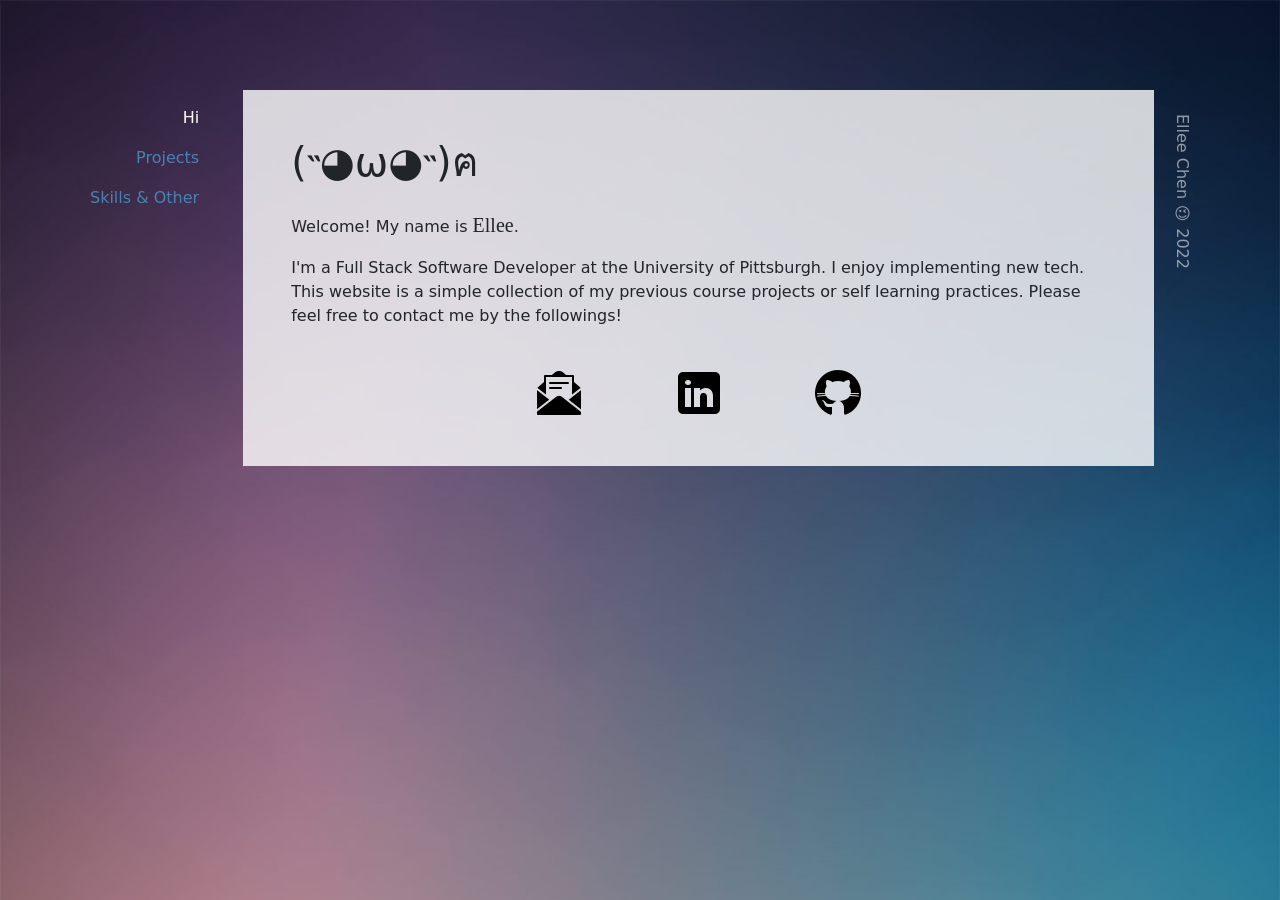
<file: index.html>
<!DOCTYPE html>
<html lang="en">
<head>
  <meta charset="UTF-8">
  <meta http-equiv="X-UA-Compatible" content="IE=edge">
  <meta name="viewport" content="width=device-width, initial-scale=1.0">
  <title>Ellee Chen</title>
  <!-- favicon -->
  <link rel="icon" href="images/favicon.ico" type="image/x-icon" />
  <!-- Custom CSS -->
  <link rel="stylesheet" href="style.css">
  <!-- Bootstrap CSS -->
  <link rel="stylesheet" href="https://cdn.jsdelivr.net/npm/bootstrap@5.0.0-beta3/dist/css/bootstrap.min.css" integrity="sha384-eOJMYsd53ii+scO/bJGFsiCZc+5NDVN2yr8+0RDqr0Ql0h+rP48ckxlpbzKgwra6" crossorigin="anonymous">
  <!-- Google Analytics -->
  <script async src="https://www.googletagmanager.com/gtag/js?id=G-XK2XKEB0H7"></script>
  <script>
    window.dataLayer = window.dataLayer || [];
    function gtag() { dataLayer.push(arguments); }
    gtag('js', new Date());
    gtag('config', 'G-XK2XKEB0H7');
  </script>
</head>

<body>
  <div class="container" id="wrapper">
    <div class="row">
      <div class="col-md-auto">
        <!-- Navbar -->
        <nav class="navbar navbar-expand-md navbar-dark">
          <div class="container-fluid">
            <button class="navbar-toggler" type="button" data-bs-toggle="collapse" data-bs-target="#navbarNav" aria-controls="navbarNav" aria-expanded="false" aria-label="Toggle navigation">
              <span class="navbar-toggler-icon"></span>
            </button>
            <div class="collapse navbar-collapse" id="navbarNav">
              <ul class="navbar-nav flex-md-column align-items-md-end">
                <li class="nav-item"><a class="nav-link" href="#">Hi</a></li>
                <!-- <li class="nav-item d-none d-md-flex"><a class="nav-link disabled" href="">|</a></li> -->
                <li class="nav-item"><a class="nav-link" href="#project">Projects</a></li>
                <!-- <li class="nav-item d-none d-md-flex"><a class="nav-link disabled" href="">|</a></li> -->
                <li class="nav-item"><a class="nav-link" href="#skill">Skills & Other</a></li>
              </ul>
            </div>
          </div>
        </nav>
      </div>

      <div class="col-md">
        <main>
          <!-- Home -->
          <article class="panel" id="home">
            <header><h1 class="mb-4">(˵◕ω◕˵)ฅ</h1></header>
            <section>
              <p>Welcome! My name is <span class="fs-5" id="sign">Ellee</span>.</p>
              <p>I'm a Full Stack Software Developer at the University of Pittsburgh. I enjoy implementing new tech. This website is a simple collection of my previous course projects or self learning practices. Please feel free to contact me by the followings!</p>
              <br />
              <div class="row justify-content-center text-center">
                <div class="col-4 col-md-2">
                  <a href="mailto:yec24@pitt.edu"><img class="img-fluid" src="./images/icon/icons8-email-open-50.png" alt="Email" data-bs-toggle="tooltip" data-bs-placement="bottom" title="Email" /></a>
                </div>
                <div class="col-4 col-md-2">
                  <a href="https://www.linkedin.com/in/ellee-ym-chen/" target="_blank"><img class="img-fluid" src="./images/icon/icons8-linkedin-50.png" alt="LinkedIn" data-bs-toggle="tooltip" data-bs-placement="bottom" title="LinkedIn" /></a>
                </div>
                <div class="col-4 col-md-2">
                  <a href="https://github.com/elleech" target="_blank"><img class="img-fluid" src="./images/icon/icons8-github-50.png" alt="GitHub" data-bs-toggle="tooltip" data-bs-placement="bottom" title="GitHub" /></a>
                </div>
              </div>
            </section>
          </article>
          <!-- Projects -->
          <article class="panel" id="project">
            <!-- <header><h2 class="mb-4">Projects</h2></header> -->
            <section>
              <h1 class="display-6">Image Repository</h1>
              <p>This was a personal practice of building an image shopping website. I used <strong><em>MERN stack (MongoDB Atlas, Express.js, React.js, Node.js)</em></strong>.</p>
              <p class="text-end font-monospace"><a href="https://github.com/elleech/web_practice/tree/master/image_repository" target="_blank">-more-</a></p>
              <!-- <hr> -->
              <h1 class="display-6">Customer Service App</h1>
              <p>This was a personal practice of re-doing Database Management final project. I used <strong><em>MEAN stack (MongoDB Atlas, Express.js, Angular, Node.js)</em></strong>.</p>
              <p class="text-end font-monospace"><a href="https://github.com/elleech/web_practice/tree/master/customer_service" target="_blank">-more-</a></p>
              <hr>
              <h1 class="display-6">SpotiFind</h1>
              <p>It is a lyrics-search engine that shows search results based on Okapi BM25 ranking system. It also shows the whole lyrics and responding Spotify links if there’s any. This was a group project of Information Storage & Retrieval course work. I was the full-stack developer who created the whole site and built some of the backend necessities. We used <strong><em>Python</em></strong> and <strong><em>MongoDB</em></strong> as backend tools, and <strong><em>Django</em></strong> for frontend website.</p>
              <p class="text-end font-monospace"><a href="https://github.com/elleech/web_practice/tree/master/spotifind" target="_blank">-more-</a></p>
              <!-- <hr> -->
              <h1 class="display-6">Database System for Customer Support</h1>
              <p>It is a web platform that can allow customer service faculties to create/update retail records, personnel and manage customer issue reports. This was a group project of Database Management course work. I was one of the backend developers who designed the RESTful routes and the database using ER model. We used <strong><em>Spring Boot</em></strong> and <strong><em>PostgreSQL</em></strong> as backend tools, and <strong><em>Angular</em></strong> for frontend website.</p>
              <p class="text-end font-monospace"><a href="https://github.com/elleech/database_pitt" target="_blank">-more-</a></p>
              <!-- <hr> -->
              <h1 class="display-6">WebArticles</h1>
              <p>It is a blogging website that allows users to signup, login, post/update/delete articles and comments. This was a group project of Web Technologies & Standards course work. I was one of the full-stack developers, who designed "comment" section. We used <strong><em>Node & Express.js</em></strong>, <strong><em>Passport.js</em></strong> and <strong><em>MongoDB</em></strong> as backend tools, and <strong><em>EJS (Embedded JavaScript)</em></strong> for frontend website.</p>
              <p class="text-end font-monospace"><a href="https://github.com/elleech/web_pitt/tree/master/infsci2560_fp-WebArticles" target="_blank">-more-</a></p>
            </section>
          </article>
          <!-- Skill & Others -->
          <article class="panel" id="skill">
            <!-- <header><h2 class="mb-4">Skill & Others</h2></header> -->
            <section>
              <h1 class="display-6">Skill</h1>
              <p><ul>
                <li>Programming: Java, C#, Python, SQL, HTML, CSS, JavaScript, TypeScript</li>
                <li>Web & Framework: ASP.NET, Node.js, Angular, Django, React, Spring Boot</li>
                <li>Database: MongoDB, Microsoft SQL, PostgreSQL</li>
                <li>Other: GitHub, Postman, Visual Studio, Visual Studio Code, Eclipse, Jira</li>
              </ul></p>
              <!-- <hr> -->
              <h1 class="display-6">Work Experience</h1>
              <p><ul>
                <li><a href="https://ctsi.pitt.edu/" target="_blank">University of Pittsburgh Clinical & Translational Science Institute (CTSI)</a> | Dec 2020 - Present<br />
                  <strong><em>Full Stack Software Developer</em></strong><br />
                  <ul>
                    <li>Maintain a multi-tenant (3-in-1), relational database-driven web application with over 50k users to support research activities at the University of Pittsburgh and UPMC (University of Pittsburgh Medical Center).</li>
                    <li>Implement new features and bug fixes in ASP.NET MVC (Model View Controller) framework, C#, and Microsoft SQL.</li>
                    <li>Develop custom features for a CMS (Content Management System) based website with 200 daily users.</li>
                    <li>Improve website accessibility by implementing W3C WCAG (Web Content Accessibility Guidelines).</li>
                    <li>Utilize external RESTful web service to integrate external data into departmental website.</li>
                    <li>Collaborate with software engineers, designers, and QA engineers in an agile environment.</li>
                  </ul>
                </li>
              </ul></p>
              <!-- <hr> -->
              <h1 class="display-6">Education</h1>
              <p><ul>
                <li>Master of Science in <a href="https://www.sci.pitt.edu/" target="_blank">Information Science</a> at University of Pittsburgh</li>
                <li>Master of Science in Applied Mechanics at National Taiwan University</li>
                <li>Bachelor of Science in Mechanical Engineering at National Cheng Kung University</li>
              </ul></p>
            </section>
          </article>
        </main>
      </div>
    </div>
    <div class="row">
      <footer><p class="text-center mt-4">Ellee Chen &#128521; 2022</p></footer>
    </div>
  </div>

  <!-- jQuery -->
  <script src="https://code.jquery.com/jquery-3.6.0.min.js" integrity="sha256-/xUj+3OJU5yExlq6GSYGSHk7tPXikynS7ogEvDej/m4=" crossorigin="anonymous"></script>
  <!-- Bootstrap JS -->
  <script src="https://cdn.jsdelivr.net/npm/@popperjs/core@2.9.1/dist/umd/popper.min.js" integrity="sha384-SR1sx49pcuLnqZUnnPwx6FCym0wLsk5JZuNx2bPPENzswTNFaQU1RDvt3wT4gWFG" crossorigin="anonymous"></script>
  <script src="https://cdn.jsdelivr.net/npm/bootstrap@5.0.0-beta3/dist/js/bootstrap.min.js" integrity="sha384-j0CNLUeiqtyaRmlzUHCPZ+Gy5fQu0dQ6eZ/xAww941Ai1SxSY+0EQqNXNE6DZiVc" crossorigin="anonymous"></script>
  <!-- Custom JS -->
  <script src="script.js"></script>
</body>
</html>
</file>
<file: style.css>
﻿body {
    background: url("images/bg.jpg") no-repeat fixed;
    background-size: cover;
}

main {
    background: rgba(255,255,255,0.8);
    padding: 3em;
}

footer {
    color: rgba(255,255,255,0.55);
}

a:link {
    color: steelblue;
}
a:visited {
    color: darkslateblue;
}
a:hover {
    color: plum !important;
}
a:active {
    color: slateblue;
}

.nav-link:hover {
    color: rgba(255,255,255,0.8) !important;
}

#sign {
    font-family: "Lucida Handwriting", cursive;
}

/* #map {
    height: 50vh;
    max-width: 100%;
} */

@media (min-width: 768px) {
    #wrapper {
        padding: 10vh 0;
        min-height: 100vh;
        display: flex;
        align-items: flex-start;
        justify-content: center;
    }
    main {
        max-height: 75vh;
        width: 100%;
        max-width: 75vw;
        overflow-y: auto;
    }
    footer {
        writing-mode: vertical-rl;
        text-orientation: mixed;
    }
}
</file>
